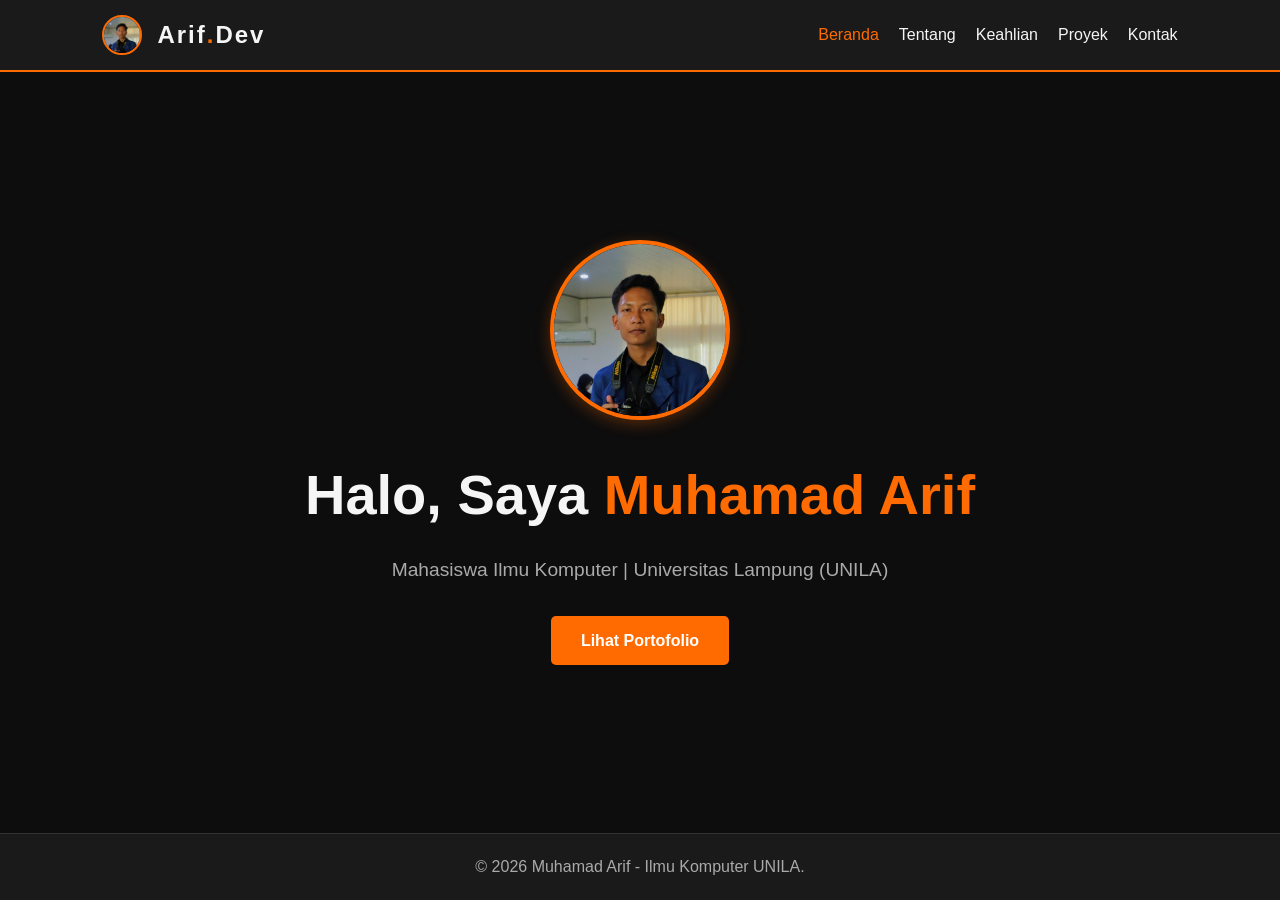
<file: index.html>
<!DOCTYPE html>
<html lang="id">
<head>
  <meta charset="UTF-8">
  <meta name="viewport" content="width=device-width, initial-scale=1.0">
  <title>Beranda | Muhamad Arif</title>
  <link rel="stylesheet" href="style.css">
  <link rel="stylesheet" href="https://cdnjs.cloudflare.com/ajax/libs/font-awesome/6.0.0/css/all.min.css" integrity="sha512-9usAa10IRO0HhonpyAIVpjrylPvoDwiPUiKdWk5t3PyolY1cOd4DSE0Ga+ri4AuTroPR5aQvXU9xC6qOPnzFeg==" crossorigin="anonymous" referrerpolicy="no-referrer" />
</head>
<body>
  <nav>
    <a href="index.html" class="nav-logo">
      <img src="profil.jpg" alt="Muhamad Arif" class="nav-profile-img">
      <h1>Arif<span>.</span>Dev</h1>
    </a>
    <ul class="nav-links">
      <li><a href="index.html" class="active">Beranda</a></li>
      <li><a href="about.html">Tentang</a></li>
      <li><a href="skills.html">Keahlian</a></li>
      <li><a href="projects.html">Proyek</a></li>
      <li><a href="contact.html">Kontak</a></li>
    </ul>
  </nav>

  <main class="hero">
    <img src="profil.jpg" alt="Muhamad Arif" class="profile-img">
    <h2>Halo, Saya <span>Muhamad Arif</span></h2>
    <p>Mahasiswa Ilmu Komputer | Universitas Lampung (UNILA)</p>
    <a href="projects.html" class="btn">Lihat Portofolio</a>
  </main>

  <footer>
    &copy; 2026 Muhamad Arif - Ilmu Komputer UNILA.
  </footer>
</body>
</html>
</file>
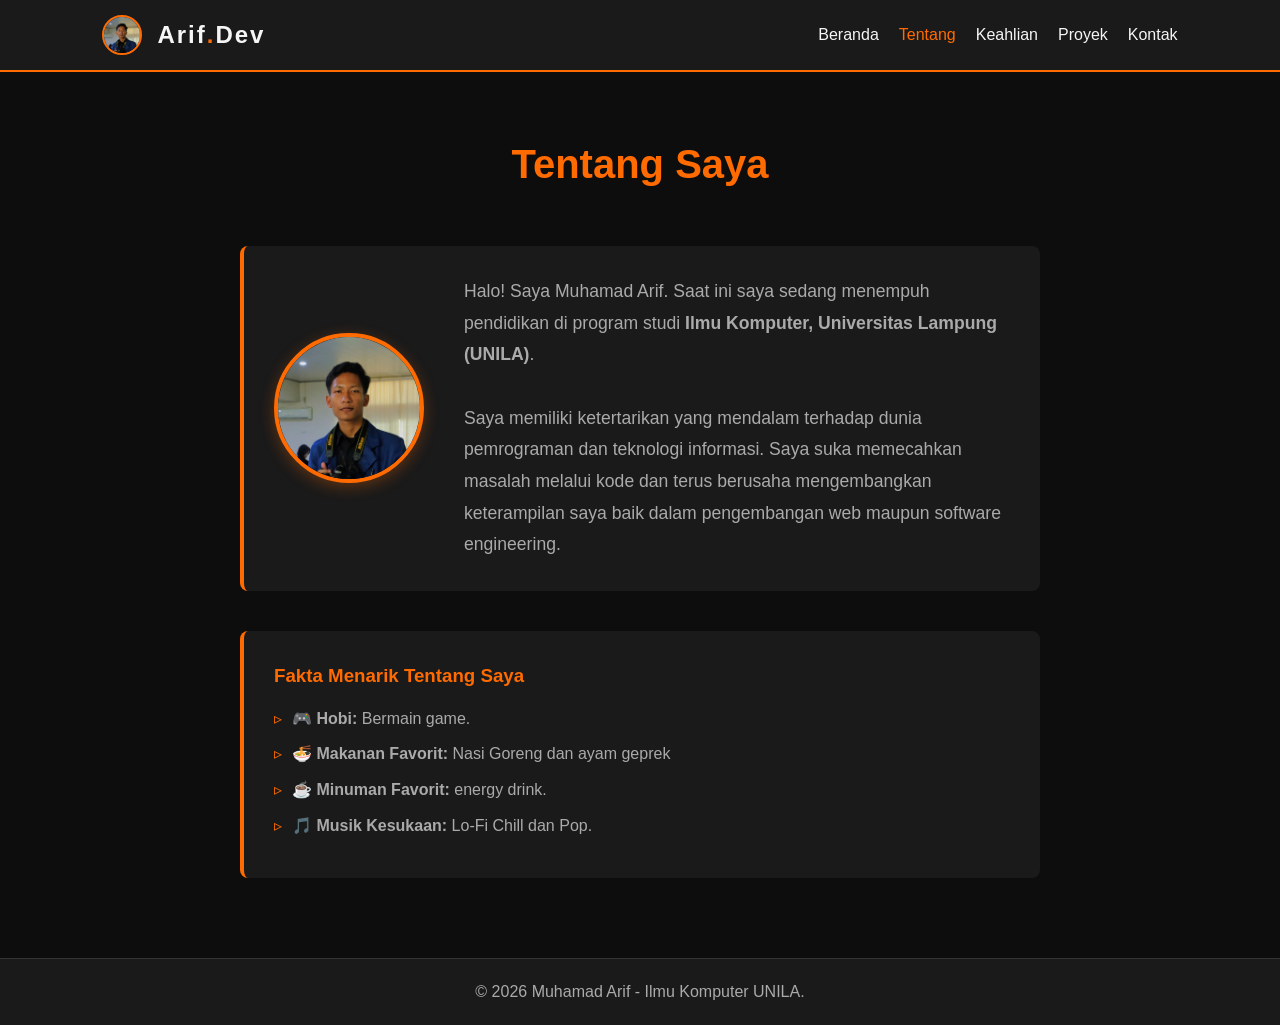
<file: about.html>
<!DOCTYPE html>
<html lang="id">
<head>
  <meta charset="UTF-8">
  <meta name="viewport" content="width=device-width, initial-scale=1.0">
  <title>Tentang Saya | Muhamad Arif</title>
  <link rel="stylesheet" href="style.css">
  <link rel="stylesheet" href="https://cdnjs.cloudflare.com/ajax/libs/font-awesome/6.0.0/css/all.min.css" integrity="sha512-9usAa10IRO0HhonpyAIVpjrylPvoDwiPUiKdWk5t3PyolY1cOd4DSE0Ga+ri4AuTroPR5aQvXU9xC6qOPnzFeg==" crossorigin="anonymous" referrerpolicy="no-referrer" />
</head>
<body>
  <nav>
    <a href="index.html" class="nav-logo">
      <img src="profil.jpg" alt="Muhamad Arif" class="nav-profile-img">
      <h1>Arif<span>.</span>Dev</h1>
    </a>
    <ul class="nav-links">
      <li><a href="index.html">Beranda</a></li>
      <li><a href="about.html" class="active">Tentang</a></li>
      <li><a href="skills.html">Keahlian</a></li>
      <li><a href="projects.html">Proyek</a></li>
      <li><a href="contact.html">Kontak</a></li>
    </ul>
  </nav>

  <main>
    <div class="page-header">
      <h2 class="page-title">Tentang Saya</h2>
    </div>
    
    <div class="card about-content">
      <img src="profil.jpg" alt="Muhamad Arif" class="profile-img">
      <div class="about-text">
        <p style="color: var(--text-muted); font-size: 1.1rem; line-height: 1.8;">
          Halo! Saya Muhamad Arif. Saat ini saya sedang menempuh pendidikan di program studi <strong>Ilmu Komputer, Universitas Lampung (UNILA)</strong>. 
          <br><br>
          Saya memiliki ketertarikan yang mendalam terhadap dunia pemrograman dan teknologi informasi. Saya suka memecahkan masalah melalui kode dan terus berusaha mengembangkan keterampilan saya baik dalam pengembangan web maupun software engineering.
        </p>
      </div>
    </div>

    <div class="card" style="margin-top: 20px;">
      <h3 style="margin-bottom: 15px;">Fakta Menarik Tentang Saya</h3>
      <ul class="custom-list">
        <li><strong>🎮 Hobi:</strong> Bermain game.</li>
        <li><strong>🍜 Makanan Favorit:</strong> Nasi Goreng dan ayam geprek</li>
        <li><strong>☕ Minuman Favorit:</strong> energy drink.</li>
        <li><strong>🎵 Musik Kesukaan:</strong> Lo-Fi Chill dan Pop.</li>
      </ul>
    </div>
  </main>

  <footer>
    &copy; 2026 Muhamad Arif - Ilmu Komputer UNILA.
  </footer>
</body>
</html>
</file>
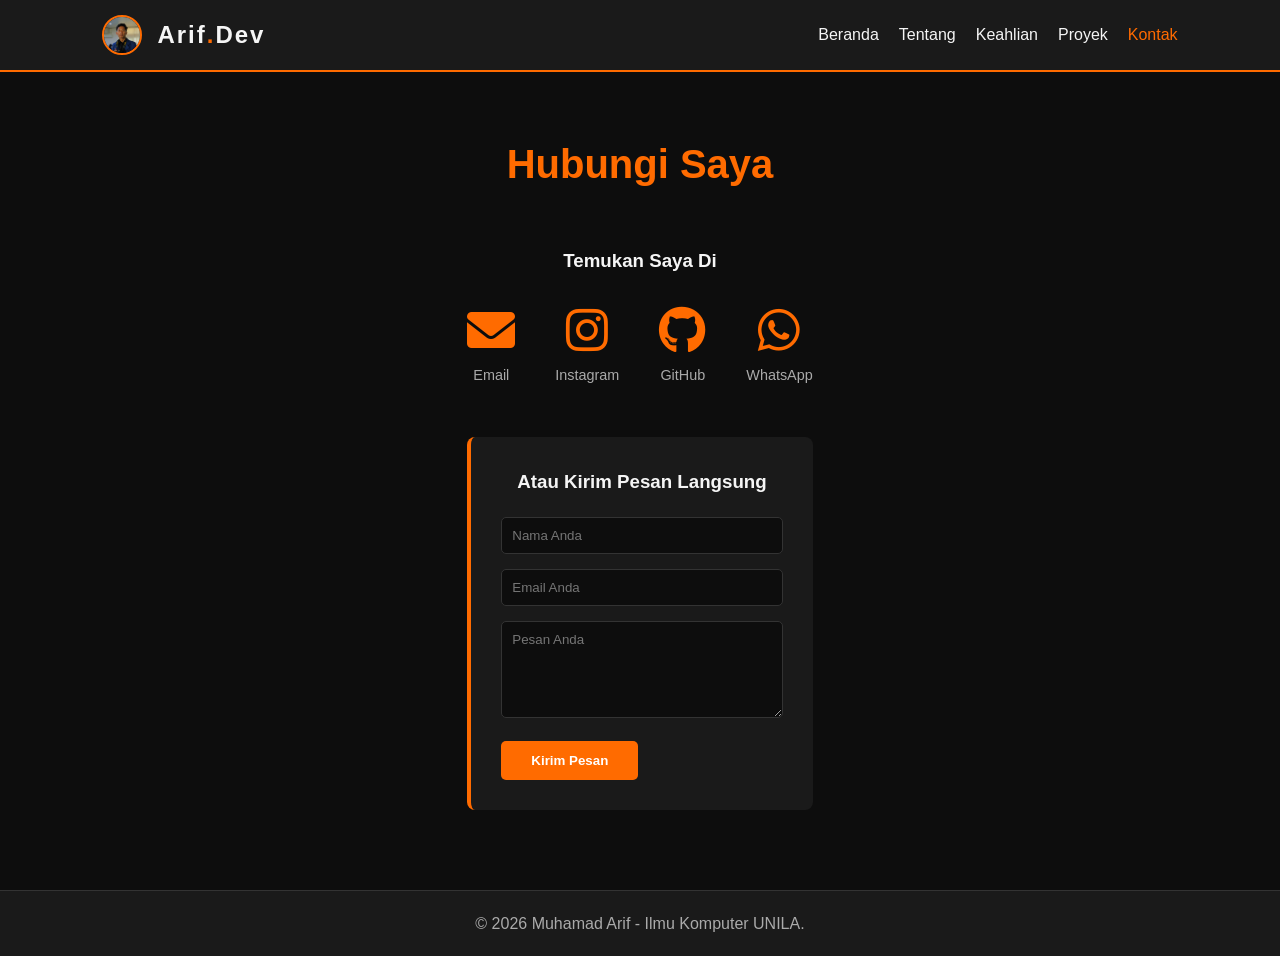
<file: contact.html>
<!DOCTYPE html>
<html lang="id">
<head>
  <meta charset="UTF-8">
  <meta name="viewport" content="width=device-width, initial-scale=1.0">
  <title>Kontak | Muhamad Arif</title>
  <link rel="stylesheet" href="style.css">
  <link rel="stylesheet" href="https://cdnjs.cloudflare.com/ajax/libs/font-awesome/6.0.0/css/all.min.css" integrity="sha512-9usAa10IRO0HhonpyAIVpjrylPvoDwiPUiKdWk5t3PyolY1cOd4DSE0Ga+ri4AuTroPR5aQvXU9xC6qOPnzFeg==" crossorigin="anonymous" referrerpolicy="no-referrer" />
</head>
<body>
  <nav>
    <a href="index.html" class="nav-logo">
      <img src="profil.jpg" alt="Muhamad Arif" class="nav-profile-img">
      <h1>Arif<span>.</span>Dev</h1>
    </a>
    <ul class="nav-links">
      <li><a href="index.html">Beranda</a></li>
      <li><a href="about.html">Tentang</a></li>
      <li><a href="skills.html">Keahlian</a></li>
      <li><a href="projects.html">Proyek</a></li>
      <li><a href="contact.html" class="active">Kontak</a></li>
    </ul>
  </nav>

  <main>
    <div class="page-header">
      <h2 class="page-title">Hubungi Saya</h2>
    </div>
    
    <div class="contact-section">
      <h3 class="contact-method-title">Temukan Saya Di</h3>
      <div class="contact-icons">
        <a href="mailto:arifamu2236@gmail.com" class="contact-icon-link" title="Kirim Email">
          <i class="fas fa-envelope"></i>
          <span>Email</span>
        </a>
        <a href="https://www.instagram.com/justaripp_?igsh=MWU2am5rejBvMXJhag==" target="_blank" class="contact-icon-link" title="Ikuti di Instagram">
          <i class="fab fa-instagram"></i>
          <span>Instagram</span>
        </a>
        <a href="https://github.com/arifsuaminyazeta" target="_blank" class="contact-icon-link" title="Lihat di GitHub">
          <i class="fab fa-github"></i>
          <span>GitHub</span>
        </a>
        <a href="https://wa.me/085788096081" target="_blank" class="contact-icon-link" title="Chat via WhatsApp">
          <i class="fab fa-whatsapp"></i>
          <span>WhatsApp</span>
        </a>
      </div>

      <div class="card contact-form-card">
        <h3 style="text-align: center; margin-bottom: 20px; color: var(--text-main);">Atau Kirim Pesan Langsung</h3>
        <form action="#" method="POST">
          <div class="form-group">
            <input type="text" placeholder="Nama Anda" required>
          </div>
          <div class="form-group">
            <input type="email" placeholder="Email Anda" required>
          </div>
          <div class="form-group">
            <textarea rows="5" placeholder="Pesan Anda" required></textarea>
          </div>
          <button type="submit" class="btn">Kirim Pesan</button>
        </form>
      </div>
    </div>
  </main>

  <footer>
    &copy; 2026 Muhamad Arif - Ilmu Komputer UNILA.
  </footer>
</body>
</html>
</file>
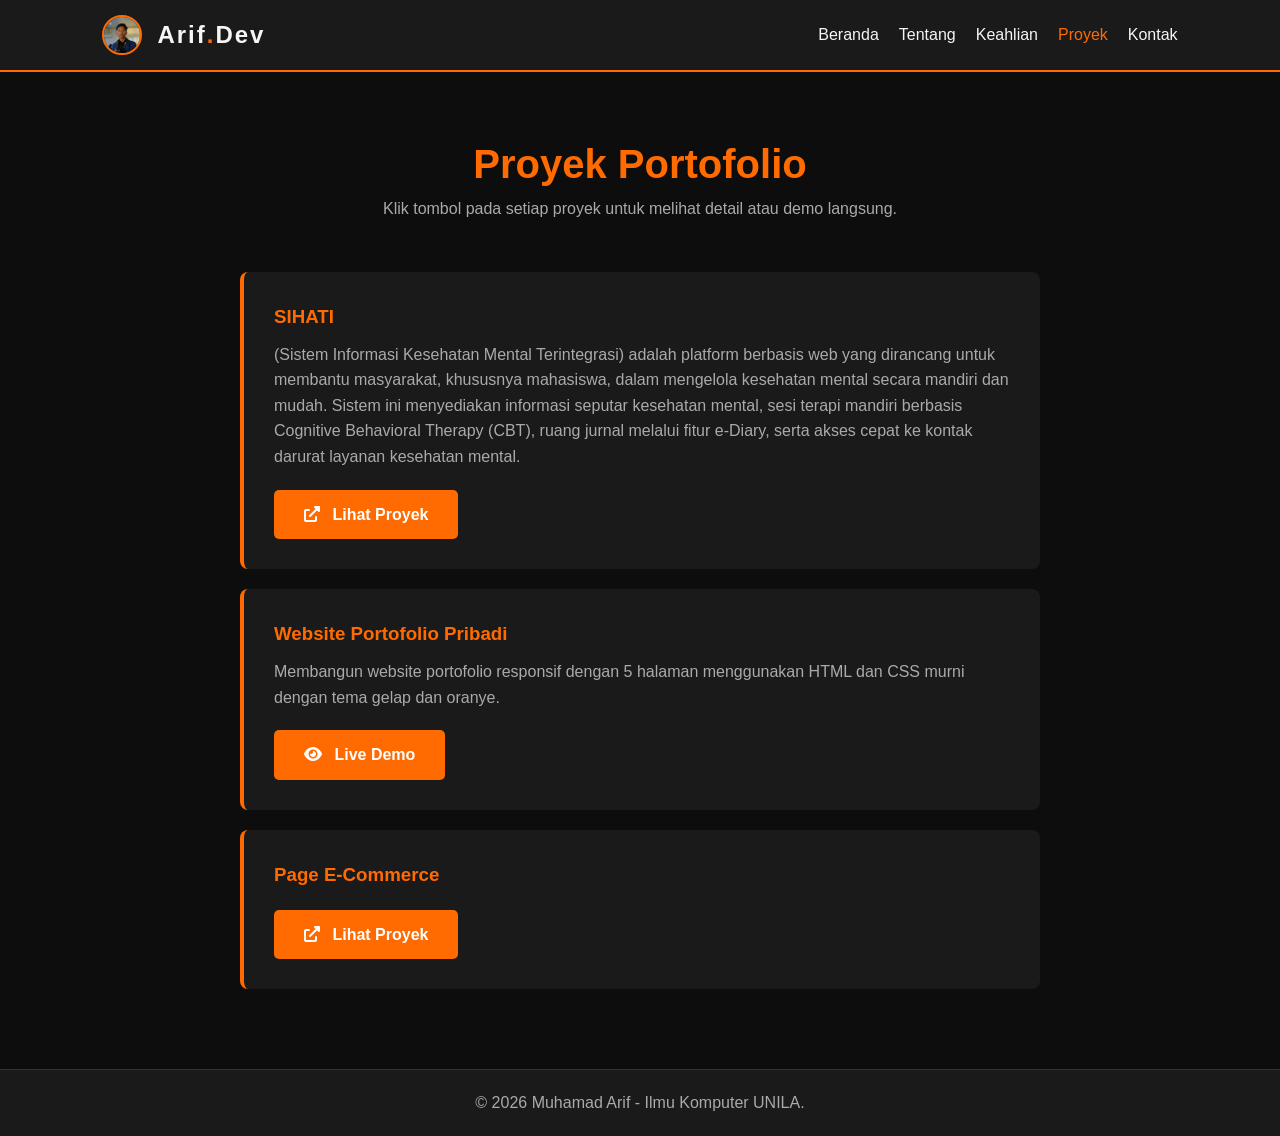
<file: projects.html>
<!DOCTYPE html>
<html lang="id">
<head>
  <meta charset="UTF-8">
  <meta name="viewport" content="width=device-width, initial-scale=1.0">
  <title>Proyek | Muhamad Arif</title>
  <link rel="stylesheet" href="style.css">
  <link rel="stylesheet" href="https://cdnjs.cloudflare.com/ajax/libs/font-awesome/6.0.0/css/all.min.css" />
</head>
<body>
  <nav>
    <a href="index.html" class="nav-logo">
      <img src="profil.jpg" alt="Muhamad Arif" class="nav-profile-img">
      <h1>Arif<span>.</span>Dev</h1>
    </a>
    <ul class="nav-links">
      <li><a href="index.html">Beranda</a></li>
      <li><a href="about.html">Tentang</a></li>
      <li><a href="skills.html">Keahlian</a></li>
      <li><a href="projects.html" class="active">Proyek</a></li>
      <li><a href="contact.html">Kontak</a></li>
    </ul>
  </nav>

  <main>
    <div class="page-header">
      <h2 class="page-title">Proyek Portofolio</h2>
      <p style="color: var(--text-muted);">Klik tombol pada setiap proyek untuk melihat detail atau demo langsung.</p>
    </div>
    
    <div class="card">
      <h3>SIHATI</h3>
      <p style="color: var(--text-muted); margin-bottom: 20px;">(Sistem Informasi Kesehatan Mental Terintegrasi) adalah platform berbasis web yang dirancang untuk membantu masyarakat, khususnya mahasiswa, dalam mengelola kesehatan mental secara mandiri dan mudah. Sistem ini menyediakan informasi seputar kesehatan mental, sesi terapi mandiri berbasis Cognitive Behavioral Therapy (CBT), ruang jurnal melalui fitur e-Diary, serta akses cepat ke kontak darurat layanan kesehatan mental.</p>
      <a href="https://arifsuaminyazeta.github.io/Pemweb_kelompok4/" target="_blank" class="btn">
        <i class="fas fa-external-link-alt" style="margin-right: 8px;"></i> Lihat Proyek
      </a>
    </div>

    <div class="card">
      <h3>Website Portofolio Pribadi</h3>
      <p style="color: var(--text-muted); margin-bottom: 20px;">Membangun website portofolio responsif dengan 5 halaman menggunakan HTML dan CSS murni dengan tema gelap dan oranye.</p>
      <a href="https://arifsuaminyazeta.github.io/UTP_pemweb/" target="_blank" class="btn">
        <i class="fas fa-eye" style="margin-right: 8px;"></i> Live Demo
      </a>
    </div>

    <div class="card">
      <h3>Page E-Commerce</h3>
      <p style="color: var(--text-muted); margin-bottom: 20px;"></p>
      <a href="https://link-ecommerce-kamu.com" target="_blank" class="btn">
        <i class="fas fa-external-link-alt" style="margin-right: 8px;"></i> Lihat Proyek
      </a>
    </div>
  </main>

  <footer>
    &copy; 2026 Muhamad Arif - Ilmu Komputer UNILA.
  </footer>
</body>
</html>
</file>
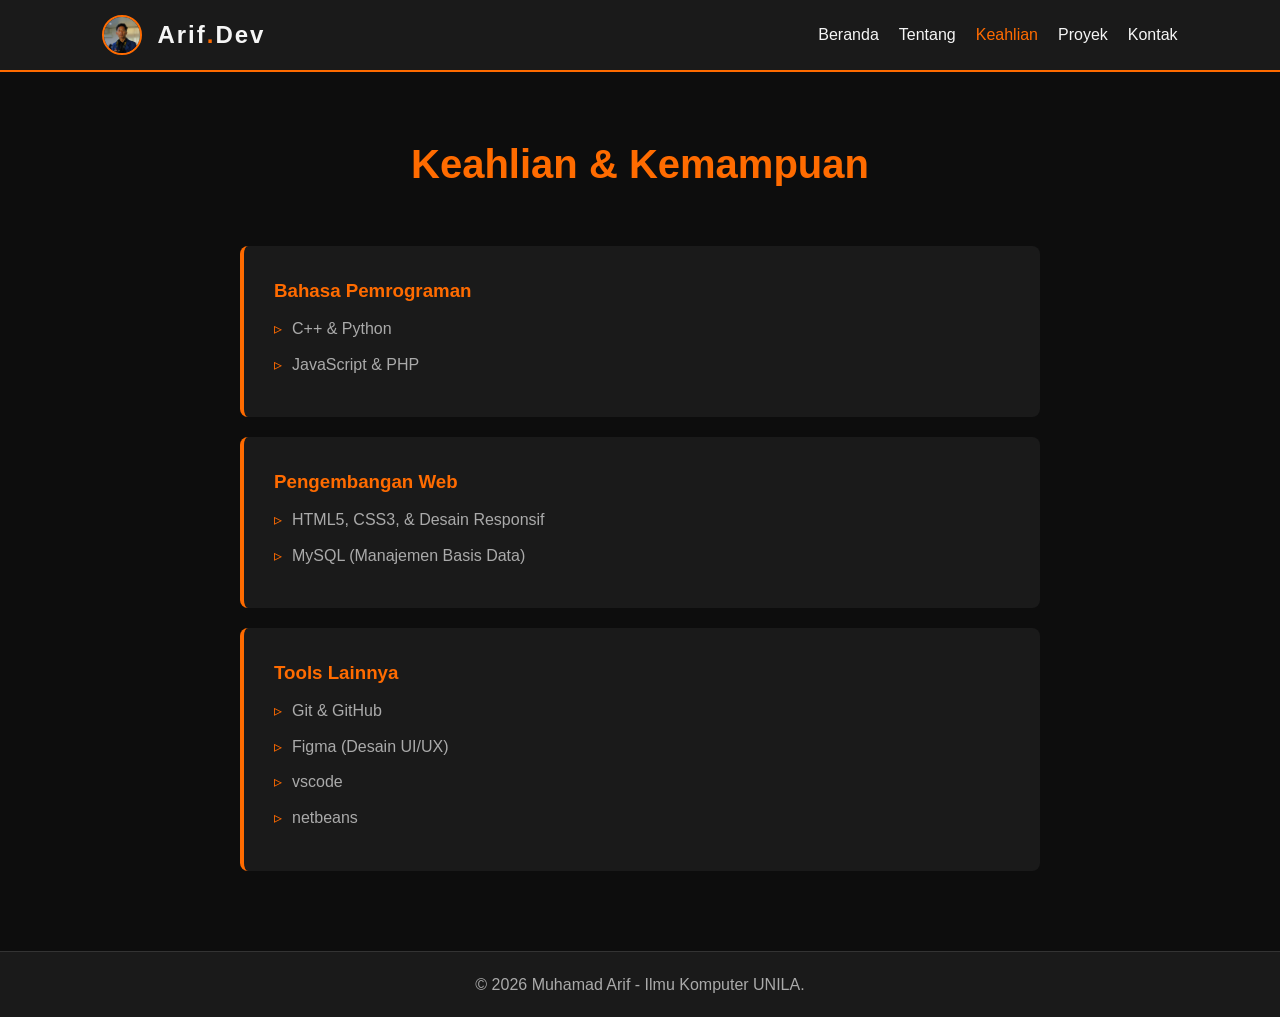
<file: skills.html>
<!DOCTYPE html>
<html lang="id">
<head>
  <meta charset="UTF-8">
  <meta name="viewport" content="width=device-width, initial-scale=1.0">
  <title>Keahlian | Muhamad Arif</title>
  <link rel="stylesheet" href="style.css">
  <link rel="stylesheet" href="https://cdnjs.cloudflare.com/ajax/libs/font-awesome/6.0.0/css/all.min.css" integrity="sha512-9usAa10IRO0HhonpyAIVpjrylPvoDwiPUiKdWk5t3PyolY1cOd4DSE0Ga+ri4AuTroPR5aQvXU9xC6qOPnzFeg==" crossorigin="anonymous" referrerpolicy="no-referrer" />
</head>
<body>
  <nav>
    <a href="index.html" class="nav-logo">
      <img src="profil.jpg" alt="Muhamad Arif" class="nav-profile-img">
      <h1>Arif<span>.</span>Dev</h1>
    </a>
    <ul class="nav-links">
      <li><a href="index.html">Beranda</a></li>
      <li><a href="about.html">Tentang</a></li>
      <li><a href="skills.html" class="active">Keahlian</a></li>
      <li><a href="projects.html">Proyek</a></li>
      <li><a href="contact.html">Kontak</a></li>
    </ul>
  </nav>

  <main>
    <div class="page-header">
      <h2 class="page-title">Keahlian & Kemampuan</h2>
    </div>
    
    <div class="card">
      <h3>Bahasa Pemrograman</h3>
      <ul class="custom-list">
        <li>C++ & Python</li>
        <li>JavaScript & PHP</li>
      
      </ul>
    </div>
    
    <div class="card">
      <h3>Pengembangan Web</h3>
      <ul class="custom-list">
        <li>HTML5, CSS3, & Desain Responsif</li>
        <li>MySQL (Manajemen Basis Data)</li>
      </ul>
    </div>

    <div class="card">
      <h3>Tools Lainnya</h3>
      <ul class="custom-list">
        <li>Git & GitHub</li>
        <li>Figma (Desain UI/UX)</li>
        <li>vscode</li>
        <li>netbeans</li>
      </ul>
    </div>
  </main>

  <footer>
    &copy; 2026 Muhamad Arif - Ilmu Komputer UNILA.
  </footer>
</body>
</html>
</file>
<file: style.css>
/* === style.css === */
:root {
  --bg-dark: #0d0d0d;
  --bg-card: #1a1a1a;
  --primary: #ff6b00;
  --primary-hover: #cc5500;
  --text-main: #f5f5f5;
  --text-muted: #aaaaaa;
}

* {
  margin: 0;
  padding: 0;
  box-sizing: border-box;
  font-family: 'Segoe UI', Tahoma, Geneva, Verdana, sans-serif;
}

body {
  background-color: var(--bg-dark);
  color: var(--text-main);
  line-height: 1.6;
  display: flex;
  flex-direction: column;
  min-height: 100vh;
}

/* --- Elemen Profil Global --- */
.profile-img {
  width: 150px;
  height: 150px;
  border-radius: 50%;
  border: 4px solid var(--primary);
  object-fit: cover; /* Memastikan gambar tidak terdistorsi */
  box-shadow: 0 4px 15px rgba(255, 107, 0, 0.3);
  margin-bottom: 20px;
}

/* --- Navbar Terupdate --- */
nav {
  display: flex;
  justify-content: space-between;
  align-items: center;
  padding: 15px 8%;
  background-color: var(--bg-card);
  border-bottom: 2px solid var(--primary);
  position: sticky;
  top: 0;
  z-index: 1000;
}

.nav-logo {
  display: flex;
  align-items: center;
  gap: 15px;
  text-decoration: none;
  color: inherit;
}

.nav-logo h1 {
  font-size: 24px;
  letter-spacing: 2px;
}

.nav-logo h1 span {
  color: var(--primary);
}

.nav-profile-img {
  width: 40px;
  height: 40px;
  border-radius: 50%;
  border: 2px solid var(--primary);
  object-fit: cover;
}

.nav-links {
  list-style: none;
  display: flex;
  gap: 20px;
}

.nav-links a {
  color: var(--text-main);
  text-decoration: none;
  font-weight: 500;
  transition: color 0.3s;
}

.nav-links a:hover, .nav-links a.active {
  color: var(--primary);
}

/* --- Konten Utama --- */
main {
  flex: 1;
  padding: 60px 8%;
  display: flex;
  flex-direction: column;
  align-items: center; /* Memusatkan secara horizontal */
  justify-content: center;
}

/* --- Halaman Beranda (Hero) --- */
.hero {
  text-align: center;
}

.hero .profile-img {
  width: 180px;
  height: 180px;
  margin-bottom: 30px;
}

.hero h2 {
  font-size: 3.5rem;
  margin-bottom: 15px;
}

.hero span {
  color: var(--primary);
}

.hero p {
  color: var(--text-muted);
  font-size: 1.2rem;
  margin-bottom: 30px;
}

.btn {
  display: inline-block;
  padding: 12px 30px;
  background-color: var(--primary);
  color: #fff;
  text-decoration: none;
  border-radius: 5px;
  font-weight: bold;
  transition: 0.3s;
  cursor: pointer;
  border: none;
}

.btn:hover {
  background-color: var(--primary-hover);
  transform: translateY(-2px);
}

/* --- Halaman Tentang --- */
.about-content {
  display: flex;
  align-items: center;
  gap: 40px;
  width: 100%;
  max-width: 1000px;
}

.about-text {
  flex: 1;
}

/* --- Card & Section Lainnya --- */
.page-header {
  text-align: center;
  margin-bottom: 50px;
  width: 100%;
}

.page-title {
  font-size: 2.5rem;
  color: var(--primary);
}

.card {
  background-color: var(--bg-card);
  padding: 30px;
  border-radius: 8px;
  border-left: 4px solid var(--primary);
  margin-bottom: 20px;
  width: 100%;
  max-width: 800px;
}

.card h3 {
  margin-bottom: 10px;
  color: var(--primary);
}

ul.custom-list {
  list-style: none;
  margin-top: 10px;
}

ul.custom-list li {
  margin-bottom: 10px;
  color: var(--text-muted);
}

ul.custom-list li::before {
  content: "▹";
  color: var(--primary);
  margin-right: 10px;
}

/* --- Halaman Kontak --- */
.contact-method-title {
  text-align: center;
  margin-bottom: 30px;
  color: var(--text-main);
}

.contact-icons {
  display: flex;
  justify-content: center;
  gap: 40px;
  margin-bottom: 50px;
  flex-wrap: wrap;
}

.contact-icon-link {
  display: flex;
  flex-direction: column;
  align-items: center;
  text-decoration: none;
  color: var(--text-muted);
  transition: transform 0.3s, color 0.3s;
}

.contact-icon-link:hover {
  transform: scale(1.1);
  color: var(--primary);
}

.contact-icon-link i {
  font-size: 3rem;
  margin-bottom: 10px;
  color: var(--primary);
}

.contact-icon-link span {
  font-size: 0.9rem;
}

/* --- Form Kontak --- */
.contact-form-card {
  width: 100%;
  max-width: 600px;
}

.form-group {
  margin-bottom: 15px;
}

.form-group input, .form-group textarea {
  width: 100%;
  padding: 10px;
  background-color: var(--bg-dark);
  border: 1px solid #333;
  color: white;
  border-radius: 5px;
}

.form-group input:focus, .form-group textarea:focus {
  outline: none;
  border-color: var(--primary);
}

/* --- Footer --- */
footer {
  text-align: center;
  padding: 20px;
  background-color: var(--bg-card);
  color: var(--text-muted);
  border-top: 1px solid #333;
  margin-top: auto;
}
</file>
